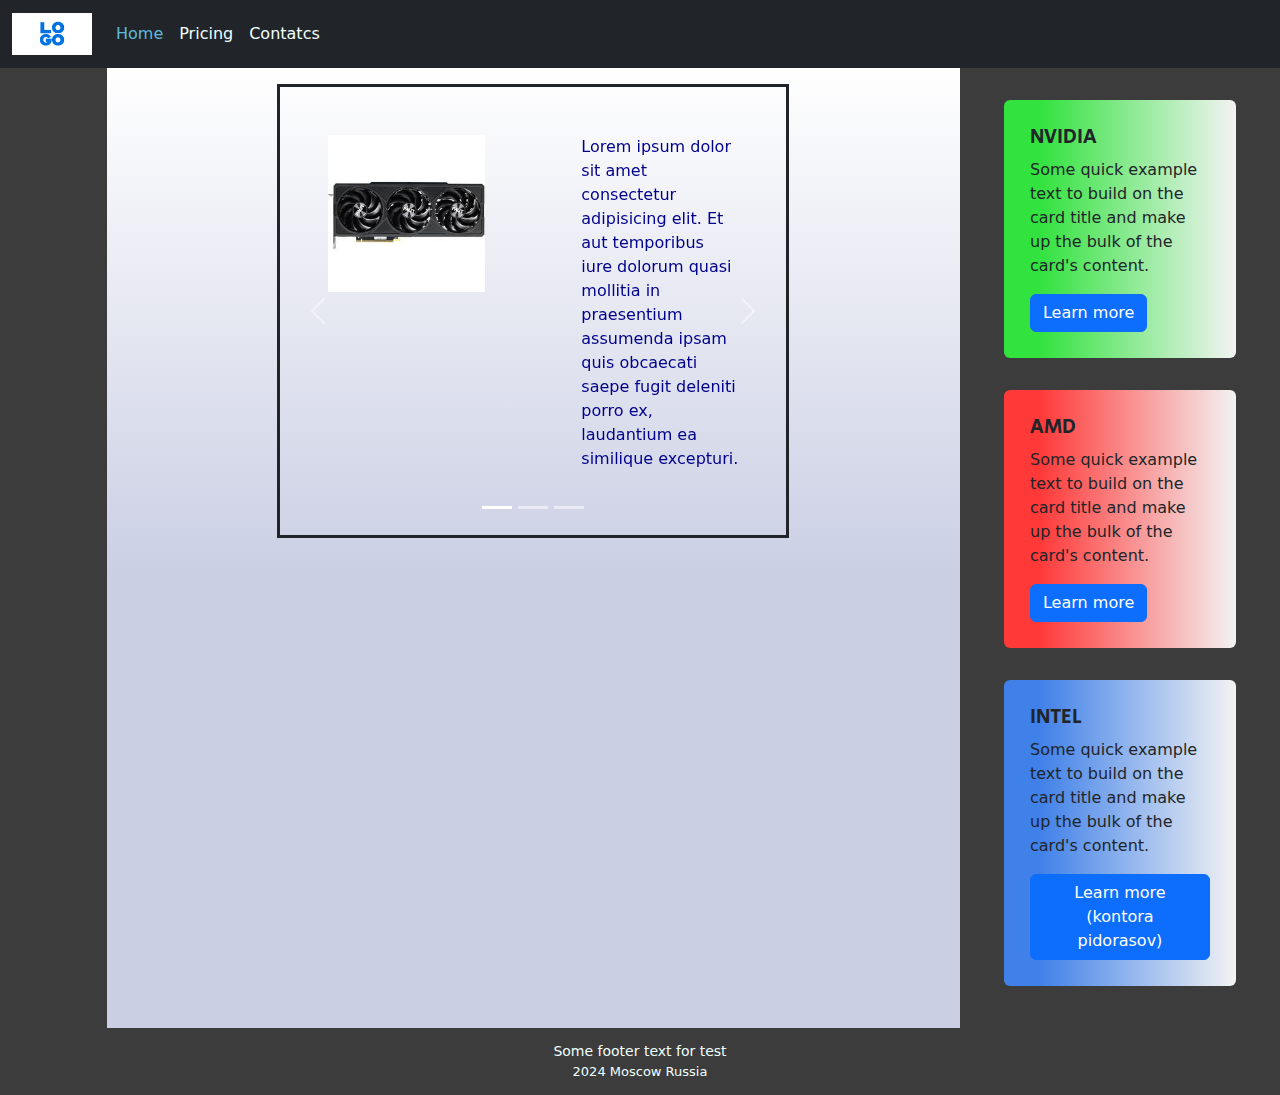
<file: bootstrap_edu/index.html>
<!DOCTYPE html>
<html lang="en">

<head>
    <meta charset="UTF-8">
    <meta name="viewport" content="width=device-width, initial-scale=1.0">
    <link href="https://cdn.jsdelivr.net/npm/bootstrap@5.3.3/dist/css/bootstrap.min.css" rel="stylesheet"
        integrity="sha384-QWTKZyjpPEjISv5WaRU9OFeRpok6YctnYmDr5pNlyT2bRjXh0JMhjY6hW+ALEwIH" crossorigin="anonymous">
    <link rel="preconnect" href="https://fonts.googleapis.com">
    <link rel="preconnect" href="https://fonts.gstatic.com" crossorigin>
    <link href="https://fonts.googleapis.com/css2?family=Secular+One&display=swap" rel="stylesheet">
    <link rel="stylesheet" href="source/styles/user_styles.css">
    <title>Home</title>
</head>

<body>
    <header>

        <nav class="navbar navbar-expand-lg bg-dark">
            <div class="container-fluid">
                <a class="navbar-brand" href="#"><img src="source/files/logo-social.png" alt=""></a>
                <button class="navbar-toggler" type="button" data-bs-toggle="collapse" data-bs-target="#navbarNav"
                    aria-controls="navbarNav" aria-expanded="false" aria-label="Toggle navigation">
                    <span class="navbar-toggler-icon"></span>
                </button>
                <div class="collapse navbar-collapse" id="navbarNav">
                    <ul class="navbar-nav">

                        <li class="nav-item">
                            <a class="nav-link active" aria-current="page" href="index.html">Home</a>
                        </li>

                        <li class="nav-item">
                            <a class="nav-link" href="pricing.html">Pricing</a>
                        </li>

                        <li class="nav-item">
                            <a class="nav-link" href="contatcs.html">Contatcs</a>
                        </li>

                    </ul>
                </div>
            </div>
        </nav>

    </header>





    <section>

        <div class="container-fluid">
            <div class="row" style="min-height: 60em;">
                <div class="col-lg-1" style="background-color: rgb(60, 60, 60);">

                </div>

                <div class="col-lg-8 col-md-12">
                    <div class="row" style="justify-content:center;">
                        <div id="carouselExampleIndicators" class="carousel slide">
                            <div class="carousel-indicators">
                                <button type="button" data-bs-target="#carouselExampleIndicators" data-bs-slide-to="0"
                                    class="active" aria-current="true" aria-label="Slide 1"></button>
                                <button type="button" data-bs-target="#carouselExampleIndicators" data-bs-slide-to="1"
                                    aria-label="Slide 2"></button>
                                <button type="button" data-bs-target="#carouselExampleIndicators" data-bs-slide-to="2"
                                    aria-label="Slide 3"></button>
                            </div>
                            <div class="carousel-inner">
                                <div class="carousel-item active">
                                    <div class="d-block w-100">
                                        <div class="row">
                                            <div class="col-lg-6 col-md-6" style="padding: 3em;">
                                                <img src="source/images/0a5565ca9561ec5ff7fe2160ef01b4c08d93c2067808fdc26fcfa118dd785594.jpg"
                                                    class="w-100" alt="">
                                            </div>
                                            <div class="col-lg-6 col-md-6 slide-text" style="padding: 3em;">
                                                <p>Lorem ipsum dolor sit amet consectetur adipisicing elit. Et aut
                                                    temporibus iure dolorum quasi mollitia in praesentium assumenda
                                                    ipsam quis obcaecati saepe fugit deleniti porro ex, laudantium ea
                                                    similique excepturi.</p>
                                            </div>
                                        </div>
                                    </div>
                                </div>
                                <div class="carousel-item">
                                    <div class="d-block w-100">
                                        <div class="row">
                                            <div class="col-lg-6 col-md-6" style="padding: 3em;">
                                                <img src="source/images/90f662aeb343ca448434f459727f3f5654ccbc92c469400c4f321d5a921d071f.jpg"
                                                    class="w-100" alt="">
                                            </div>
                                            <div class="col-lg-6 col-md-6 slide-text" style="padding: 3em;">
                                                <p>Lorem ipsum dolor sit amet consectetur adipisicing elit. Et aut
                                                    temporibus iure dolorum quasi mollitia in praesentium assumenda
                                                    ipsam quis obcaecati saepe fugit deleniti porro ex, laudantium ea
                                                    similique excepturi.</p>
                                            </div>
                                        </div>
                                    </div>
                                </div>
                                <div class="carousel-item">
                                    <div class="d-block w-100">
                                        <div class="row">
                                            <div class="col-lg-6 col-md-6" style="padding: 3em;">
                                                <img src="source/images/962724d359420ed3e58a0da48359eaa6264bbdc6eab744f4c1fbb23b386991cb.jpg"
                                                    class="w-100" alt="">
                                            </div>
                                            <div class="col-lg-6 col-md-6 slide-text" style="padding: 3em;">
                                                <p>Lorem ipsum dolor sit amet consectetur adipisicing elit. Et aut
                                                    temporibus iure dolorum quasi mollitia in praesentium assumenda
                                                    ipsam quis obcaecati saepe fugit deleniti porro ex, laudantium ea
                                                    similique excepturi.</p>
                                            </div>
                                        </div>
                                    </div>
                                </div>
                            </div>
                            <button class="carousel-control-prev" type="button"
                                data-bs-target="#carouselExampleIndicators" data-bs-slide="prev">
                                <span class="carousel-control-prev-icon" aria-hidden="true"></span>
                                <span class="visually-hidden">Previous</span>
                            </button>
                            <button class="carousel-control-next" type="button"
                                data-bs-target="#carouselExampleIndicators" data-bs-slide="next">
                                <span class="carousel-control-next-icon" aria-hidden="true"></span>
                                <span class="visually-hidden">Next</span>
                            </button>
                        </div>
                    </div>

                </div>

                <div class="col-lg-3 col-md-12" style="background-color: rgb(60, 60, 60);">

                    <div class="card right-bar-card"
                        style="background: linear-gradient(90deg, #32e23e 15%, #f3f3f3 100%)">
                        <div class="card-body">
                            <h5 class="card-title secular-one-regular">NVIDIA</h5>
                            <p class="card-text">Some quick example text to build on the card title and make
                                up the
                                bulk of the card's content.</p>
                            <a href="https://www.nvidia.com/ru-ru/" class="btn btn-primary">Learn more</a>
                        </div>
                    </div>
                    <div class="card right-bar-card"
                        style="background: linear-gradient(90deg, #ff3838 15%, #f3f3f3 100%)">
                        <div class="card-body">
                            <h5 class="card-title secular-one-regular">AMD</h5>
                            <p class="card-text">Some quick example text to build on the card title and make
                                up the
                                bulk of the card's content.</p>
                            <a href="https://www.amd.com/en.html" class="btn btn-primary">Learn more</a>
                        </div>
                    </div>
                    <div class="card right-bar-card"
                        style="background: linear-gradient(90deg, #3f80e9 15%, #f3f3f3 100%)">
                        <div class="card-body">
                            <h5 class="card-title secular-one-regular">INTEL</h5>
                            <p class="card-text">Some quick example text to build on the card title and make
                                up the
                                bulk of the card's content.</p>
                            <a href="https://www.intel.com" class="btn btn-primary">Learn more (kontora pidorasov)</a>
                        </div>
                    </div>




                </div>
            </div>


        </div>
    </section>






    <footer>
        <div class="container-fluid">
            <p style="font-size: 14px;">
                Some footer text for test
            </p>
            <p>
                2024 Moscow Russia</p>
        </div>
    </footer>








    <script src="https://cdn.jsdelivr.net/npm/bootstrap@5.3.3/dist/js/bootstrap.bundle.min.js"
        integrity="sha384-YvpcrYf0tY3lHB60NNkmXc5s9fDVZLESaAA55NDzOxhy9GkcIdslK1eN7N6jIeHz"
        crossorigin="anonymous"></script>
</body>

</html>
</file>
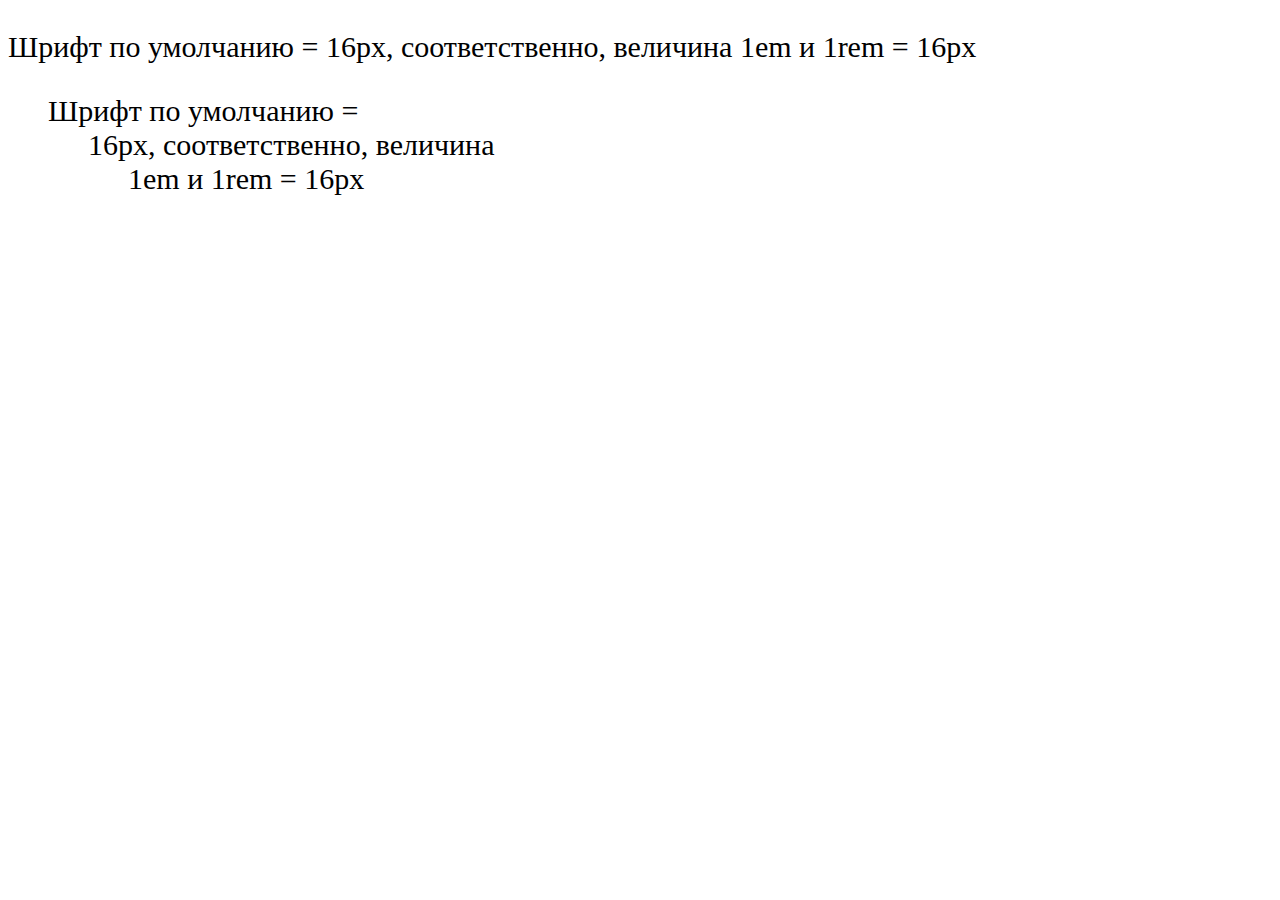
<file: ed_izmereniya/index.html>
<!DOCTYPE html>
<html lang="en">

<head>
    <meta charset="UTF-8" />
    <meta name="viewport" content="width=device-width, initial-scale=1.0" />
    <title>Home</title>
    <link rel="stylesheet" href="static/styles/style.css" />

</head>

<body>

    <p>Шрифт по умолчанию = 16px, соответственно, величина 1em и 1rem = 16px</p>

    <ul>
        <li>Шрифт по умолчанию =
            <ul>
                <li>16px, соответственно, величина
                    <ul>
                        <li>1em и 1rem = 16px</li>
                    </ul>
                </li>
            </ul>
        </li>
    </ul>




</body>



</html>
</file>
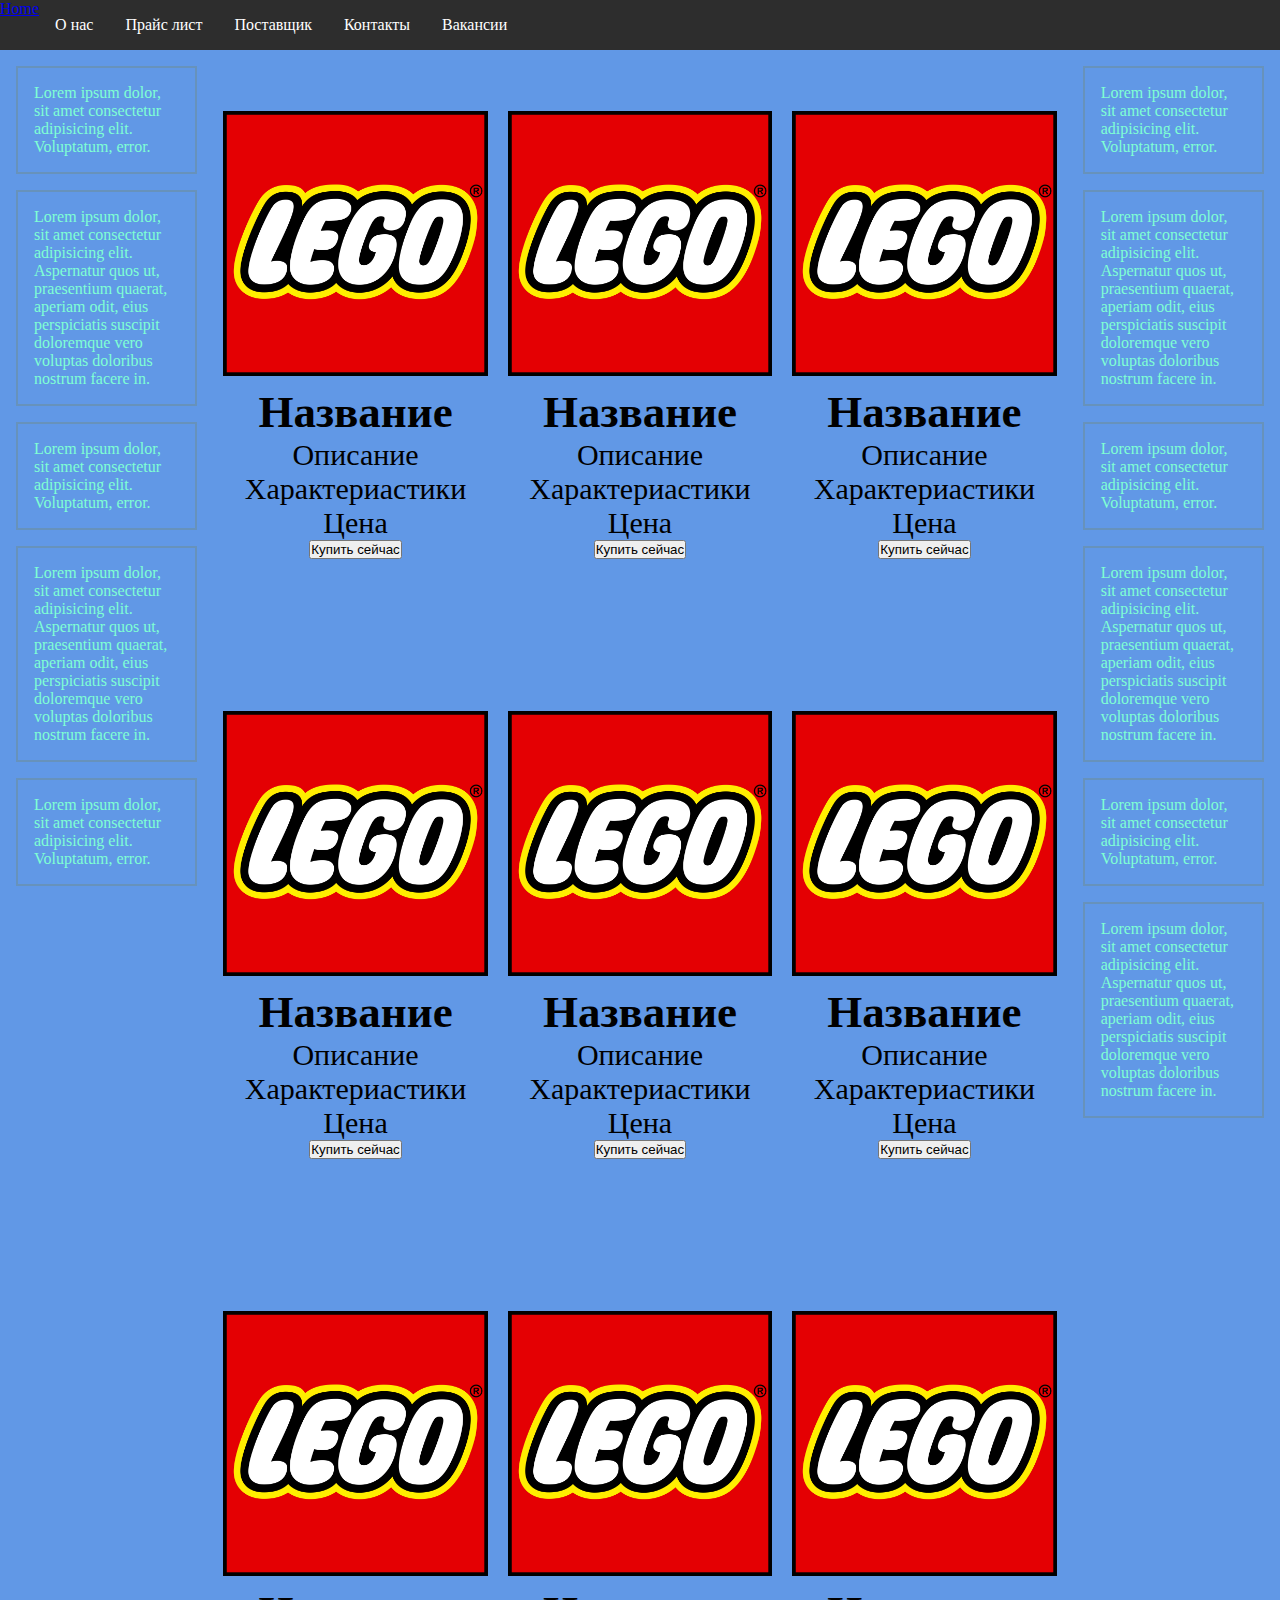
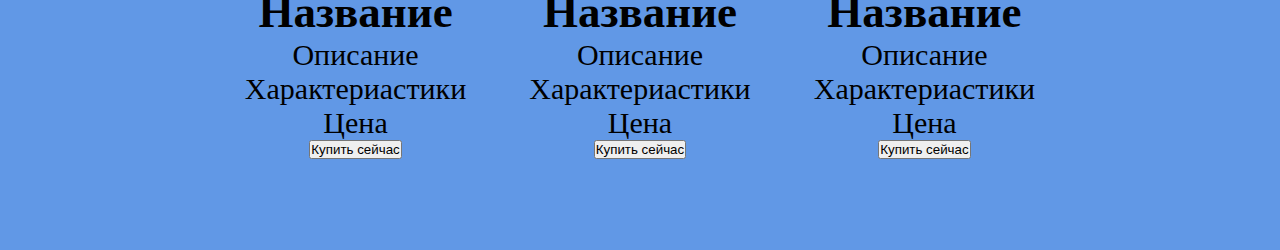
<file: gridcss/index.html>
<!DOCTYPE html>
<html lang="en">

<head>
    <meta charset="UTF-8" />
    <meta name="viewport" content="width=device-width, initial-scale=1.0" />
    <title>Home</title>
    <link rel="stylesheet" href="static/styles/style_main_container.css" />
    <link rel="stylesheet" href="static/styles/style_card_container.css" />
    <link rel="stylesheet" href="static/styles/nav_bar.css" />
</head>

<body>

    <div class="nav_bar">
        <a href="index.html">Home</a>
        <div class="drop">
            <button class="nav_btn">&#9776;</button>
            <div class="nav_list">

                <a href="index.html">О нас</a>
                <a href="index.html">Прайс лист</a>
                <a href="index.html">Поставщик</a>
                <a href="index.html">Контакты</a>
                <a href="index.html">Вакансии</a>

            </div>
        </div>


    </div>




    <div class="main-container">
        <div class="left-bar">
            <p>Lorem ipsum dolor, sit amet consectetur adipisicing elit. Voluptatum, error.</p>
            <p>Lorem ipsum dolor, sit amet consectetur adipisicing elit. Aspernatur quos ut, praesentium quaerat,
                aperiam odit, eius perspiciatis suscipit doloremque vero voluptas doloribus nostrum facere in.</p>
            <p>Lorem ipsum dolor, sit amet consectetur adipisicing elit. Voluptatum, error.</p>
            <p>Lorem ipsum dolor, sit amet consectetur adipisicing elit. Aspernatur quos ut, praesentium quaerat,
                aperiam odit, eius perspiciatis suscipit doloremque vero voluptas doloribus nostrum facere in.</p>
            <p>Lorem ipsum dolor, sit amet consectetur adipisicing elit. Voluptatum, error.</p>

        </div>


        <div class="main-content">

            <div class="card">


                <a class="product-image-link" href="#"><img src="static/images/LEGO_logo.svg.png" alt=""></a>


                <div class="card-info">
                    <h2>Название</h2>
                    <p>Описание</p>
                    <p>Характериастики</p>
                    <p>Цена</p>
                    <button>Купить сейчас</button>
                </div>
            </div>
            <div class="card">


                <a class="product-image-link" href="#"><img src="static/images/LEGO_logo.svg.png" alt=""></a>


                <div class="card-info">
                    <h2>Название</h2>
                    <p>Описание</p>
                    <p>Характериастики</p>
                    <p>Цена</p>
                    <button>Купить сейчас</button>
                </div>
            </div>
            <div class="card">


                <a class="product-image-link" href="#"><img src="static/images/LEGO_logo.svg.png" alt=""></a>


                <div class="card-info">
                    <h2>Название</h2>
                    <p>Описание</p>
                    <p>Характериастики</p>
                    <p>Цена</p>
                    <button>Купить сейчас</button>
                </div>
            </div>
            <div class="card">


                <a class="product-image-link" href="#"><img src="static/images/LEGO_logo.svg.png" alt=""></a>


                <div class="card-info">
                    <h2>Название</h2>
                    <p>Описание</p>
                    <p>Характериастики</p>
                    <p>Цена</p>
                    <button>Купить сейчас</button>
                </div>
            </div>
            <div class="card">


                <a class="product-image-link" href="#"><img src="static/images/LEGO_logo.svg.png" alt=""></a>


                <div class="card-info">
                    <h2>Название</h2>
                    <p>Описание</p>
                    <p>Характериастики</p>
                    <p>Цена</p>
                    <button>Купить сейчас</button>
                </div>
            </div>
            <div class="card">


                <a class="product-image-link" href="#"><img src="static/images/LEGO_logo.svg.png" alt=""></a>


                <div class="card-info">
                    <h2>Название</h2>
                    <p>Описание</p>
                    <p>Характериастики</p>
                    <p>Цена</p>
                    <button>Купить сейчас</button>
                </div>
            </div>
            <div class="card">


                <a class="product-image-link" href="#"><img src="static/images/LEGO_logo.svg.png" alt=""></a>


                <div class="card-info">
                    <h2>Название</h2>
                    <p>Описание</p>
                    <p>Характериастики</p>
                    <p>Цена</p>
                    <button>Купить сейчас</button>
                </div>
            </div>
            <div class="card">


                <a class="product-image-link" href="#"><img src="static/images/LEGO_logo.svg.png" alt=""></a>


                <div class="card-info">
                    <h2>Название</h2>
                    <p>Описание</p>
                    <p>Характериастики</p>
                    <p>Цена</p>
                    <button>Купить сейчас</button>
                </div>
            </div>
            <div class="card">


                <a class="product-image-link" href="#"><img src="static/images/LEGO_logo.svg.png" alt=""></a>


                <div class="card-info">
                    <h2>Название</h2>
                    <p>Описание</p>
                    <p>Характериастики</p>
                    <p>Цена</p>
                    <button>Купить сейчас</button>
                </div>
            </div>
















        </div>

        <div class="right-bar">
            <p>Lorem ipsum dolor, sit amet consectetur adipisicing elit. Voluptatum, error.</p>
            <p>Lorem ipsum dolor, sit amet consectetur adipisicing elit. Aspernatur quos ut, praesentium quaerat,
                aperiam odit, eius perspiciatis suscipit doloremque vero voluptas doloribus nostrum facere in.</p>
            <p>Lorem ipsum dolor, sit amet consectetur adipisicing elit. Voluptatum, error.</p>
            <p>Lorem ipsum dolor, sit amet consectetur adipisicing elit. Aspernatur quos ut, praesentium quaerat,
                aperiam odit, eius perspiciatis suscipit doloremque vero voluptas doloribus nostrum facere in.</p>
            <p>Lorem ipsum dolor, sit amet consectetur adipisicing elit. Voluptatum, error.</p>
            <p>Lorem ipsum dolor, sit amet consectetur adipisicing elit. Aspernatur quos ut, praesentium quaerat,
                aperiam odit, eius perspiciatis suscipit doloremque vero voluptas doloribus nostrum facere in.</p>



        </div>

    </div>






</body>


</html>
</file>
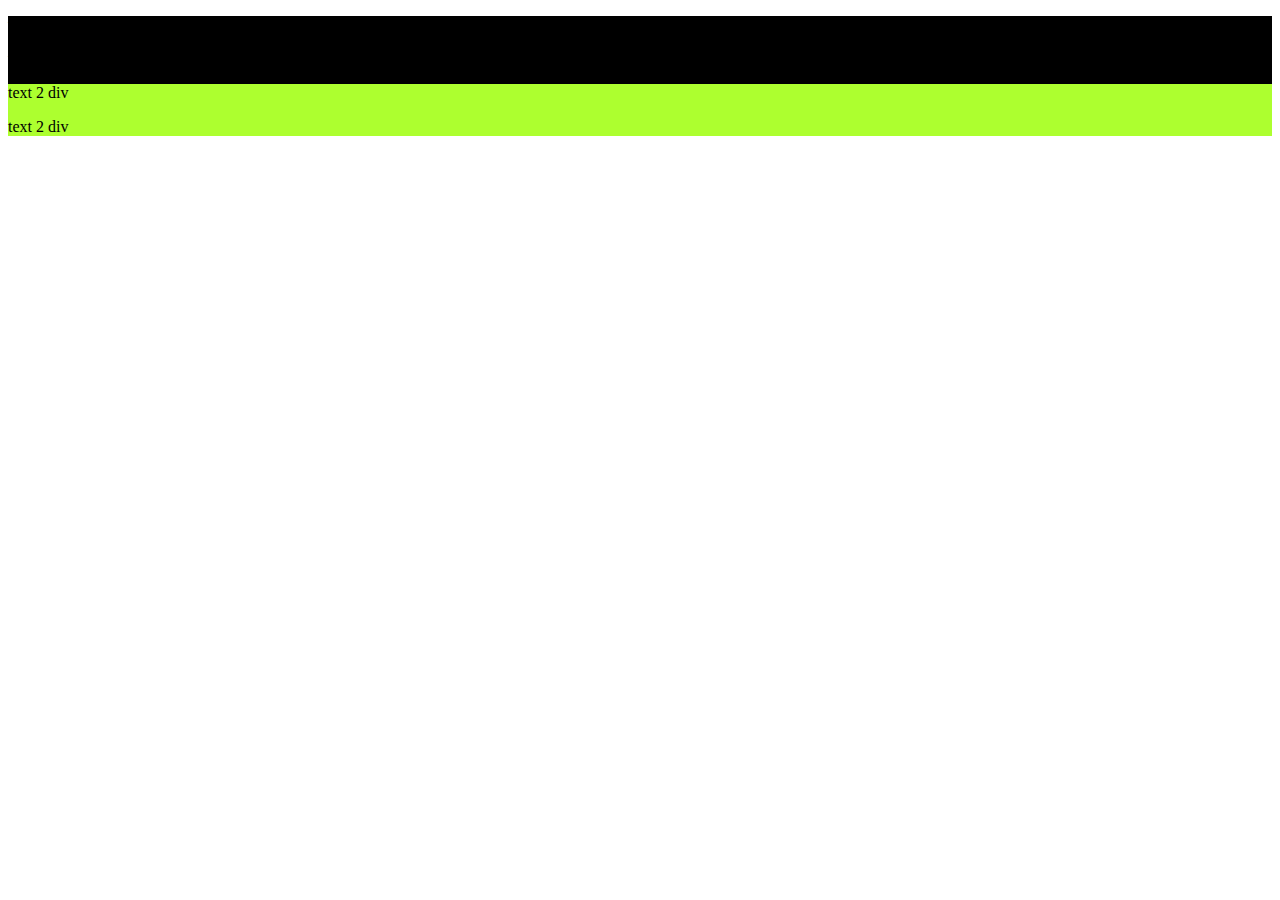
<file: selectors/index.html>
<!DOCTYPE html>
<html lang="en">

<head>
    <meta charset="UTF-8" />
    <meta name="viewport" content="width=device-width, initial-scale=1.0" />
    <title>Home</title>
    <link rel="stylesheet" href="static/styles/style.css" />
    
</head>

<body>
    <div class="main" id="main_id">
        <p>text 1 div</p>
        <p>text 1 div</p>
        <div>
            <p>text 2 div</p>
            <p>text 2 div</p>
        </div>
    </div>
    
</body>


</html>
</file>
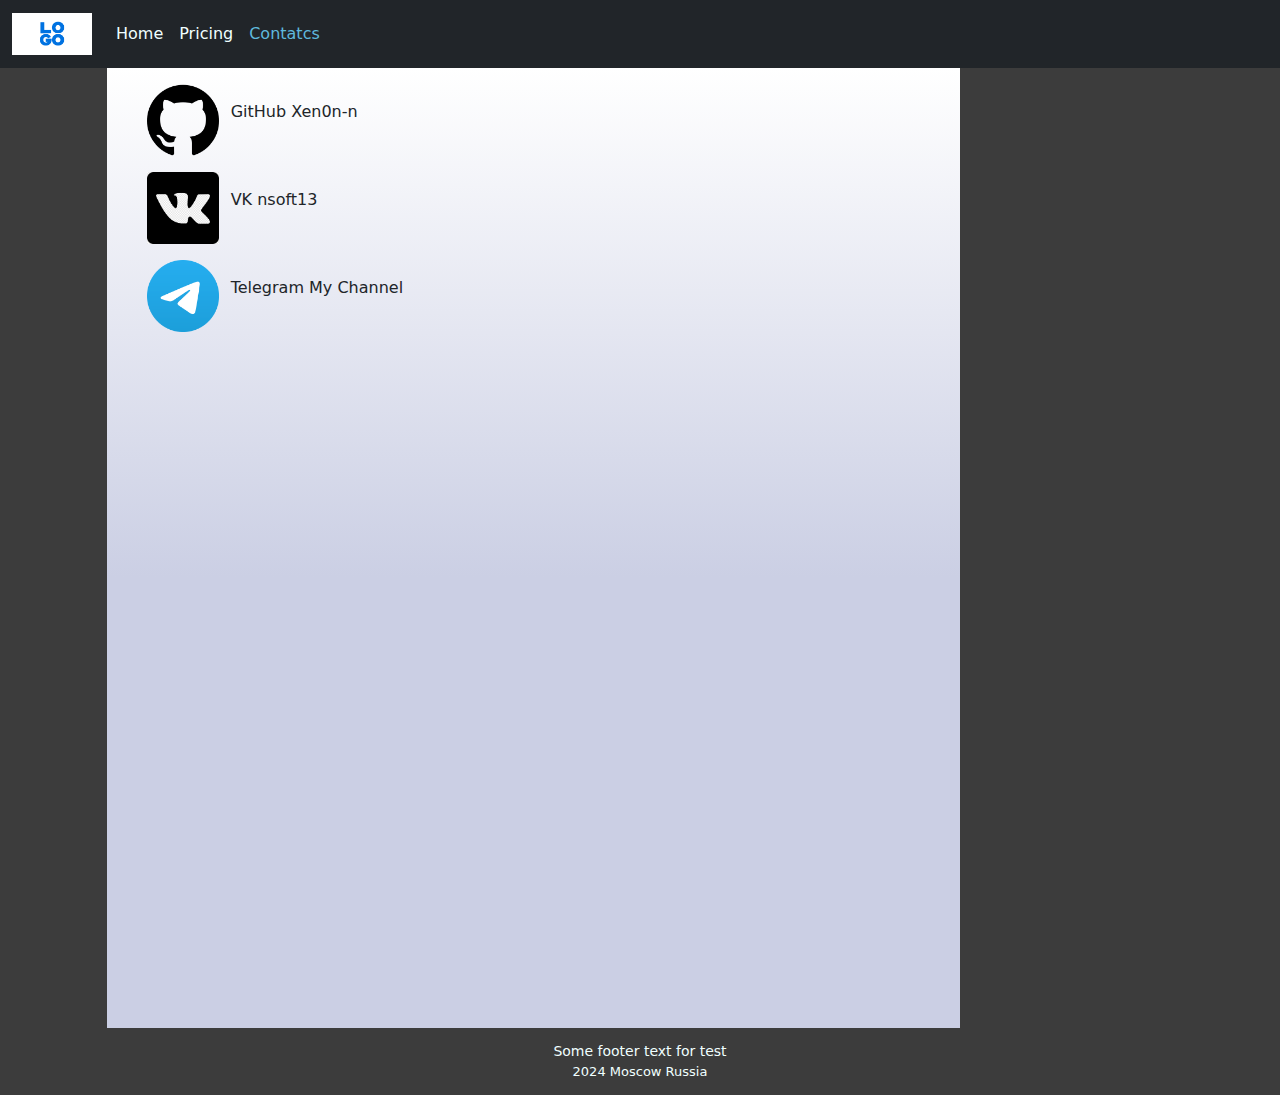
<file: bootstrap_edu/contatcs.html>
<!DOCTYPE html>
<html lang="en">

<head>
    <meta charset="UTF-8">
    <meta name="viewport" content="width=device-width, initial-scale=1.0">
    <link href="https://cdn.jsdelivr.net/npm/bootstrap@5.3.3/dist/css/bootstrap.min.css" rel="stylesheet"
        integrity="sha384-QWTKZyjpPEjISv5WaRU9OFeRpok6YctnYmDr5pNlyT2bRjXh0JMhjY6hW+ALEwIH" crossorigin="anonymous">
    <link rel="preconnect" href="https://fonts.googleapis.com">
    <link rel="preconnect" href="https://fonts.gstatic.com" crossorigin>
    <link href="https://fonts.googleapis.com/css2?family=Secular+One&display=swap" rel="stylesheet">
    <link rel="stylesheet" href="source/styles/user_styles.css">
    <title>Contatcs</title>
</head>

<body>
    <header>

        <nav class="navbar navbar-expand-lg bg-dark">
            <div class="container-fluid">
                <a class="navbar-brand" href="#"><img src="source/files/logo-social.png" alt=""></a>
                <button class="navbar-toggler" type="button" data-bs-toggle="collapse" data-bs-target="#navbarNav"
                    aria-controls="navbarNav" aria-expanded="false" aria-label="Toggle navigation">
                    <span class="navbar-toggler-icon"></span>
                </button>
                <div class="collapse navbar-collapse" id="navbarNav">
                    <ul class="navbar-nav">

                        <li class="nav-item">
                            <a class="nav-link" aria-current="page" href="index.html">Home</a>
                        </li>

                        <li class="nav-item">
                            <a class="nav-link" href="pricing.html">Pricing</a>
                        </li>

                        <li class="nav-item">
                            <a class="nav-link active" href="contatcs.html">Contatcs</a>
                        </li>

                    </ul>
                </div>
            </div>
        </nav>

    </header>





    <section>

        <div class="container-fluid">
            <div class="row" style="min-height: 60em;">
                <div class="col-lg-1" style="background-color: rgb(60, 60, 60);">

                </div>

                <div class="col-lg-8 col-md-12">
                    <div class="row contacts-panel">
                        <div class="contacts-info">
                            <div class="row">
                                <img src="source/files/png-transparent-github-social-media-computer-icons-logo-android-github-logo-computer-wallpaper-banner-thumbnail.png"
                                    alt="">
                                <p>GitHub Xen0n-n</p>
                            </div>
                            <div class="row">
                                <img src="source/files/png-clipart-computer-icons-web-browser-vk-vk-logo-logo-monochrome.png"
                                    alt="">
                                <p>VK nsoft13</p>
                            </div>
                            <div class="row">
                                <img src="source/files/Telegram_2019_Logo.svg.png" alt="">
                                <p>Telegram My Channel</p>
                            </div>

                        </div>
                    </div>


                </div>
                <div class="col-lg-3 col-md-12" style="background-color: rgb(60, 60, 60);">

                </div>

            </div>
    </section>






    <footer>
        <div class="container-fluid">
            <p style="font-size: 14px;">
                Some footer text for test
            </p>
            <p>
                2024 Moscow Russia</p>
        </div>
    </footer>








    <script src="https://cdn.jsdelivr.net/npm/bootstrap@5.3.3/dist/js/bootstrap.bundle.min.js"
        integrity="sha384-YvpcrYf0tY3lHB60NNkmXc5s9fDVZLESaAA55NDzOxhy9GkcIdslK1eN7N6jIeHz"
        crossorigin="anonymous"></script>
</body>

</html>
</file>
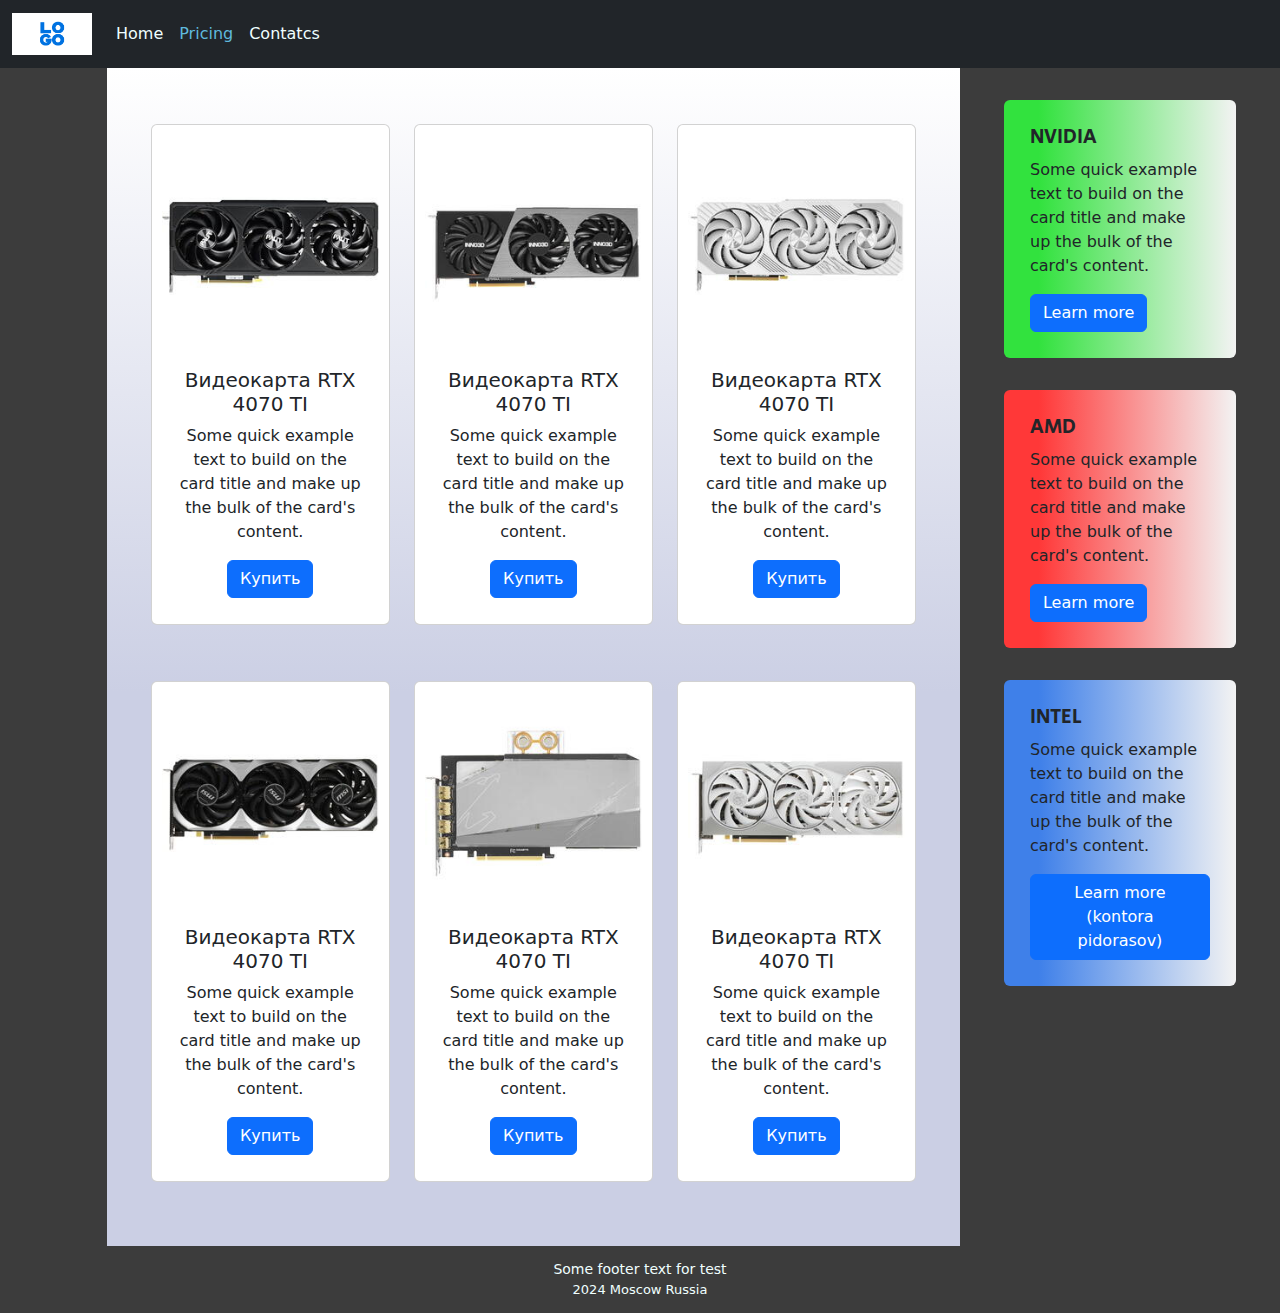
<file: bootstrap_edu/pricing.html>
<!DOCTYPE html>
<html lang="en">

<head>
    <meta charset="UTF-8">
    <meta name="viewport" content="width=device-width, initial-scale=1.0">
    <link href="https://cdn.jsdelivr.net/npm/bootstrap@5.3.3/dist/css/bootstrap.min.css" rel="stylesheet"
        integrity="sha384-QWTKZyjpPEjISv5WaRU9OFeRpok6YctnYmDr5pNlyT2bRjXh0JMhjY6hW+ALEwIH" crossorigin="anonymous">
    <link rel="preconnect" href="https://fonts.googleapis.com">
    <link rel="preconnect" href="https://fonts.gstatic.com" crossorigin>
    <link href="https://fonts.googleapis.com/css2?family=Secular+One&display=swap" rel="stylesheet">
    <link rel="stylesheet" href="source/styles/user_styles.css">
    <title>Pricing</title>
</head>

<body>
    <header>

        <nav class="navbar navbar-expand-lg bg-dark">
            <div class="container-fluid">
                <a class="navbar-brand" href="#"><img src="source/files/logo-social.png" alt=""></a>
                <button class="navbar-toggler" type="button" data-bs-toggle="collapse" data-bs-target="#navbarNav"
                    aria-controls="navbarNav" aria-expanded="false" aria-label="Toggle navigation">
                    <span class="navbar-toggler-icon"></span>
                </button>
                <div class="collapse navbar-collapse" id="navbarNav">
                    <ul class="navbar-nav">

                        <li class="nav-item">
                            <a class="nav-link" aria-current="page" href="index.html">Home</a>
                        </li>

                        <li class="nav-item">
                            <a class="nav-link active" href="pricing.html">Pricing</a>
                        </li>

                        <li class="nav-item">
                            <a class="nav-link" href="contatcs.html">Contatcs</a>
                        </li>

                    </ul>
                </div>
            </div>
        </nav>

    </header>


    <section>

        <div class="container-fluid">
            <div class="row">
                <div class="col-lg-1" style="background-color: rgb(60, 60, 60);">

                </div>

                <div class="col-lg-8 col-md-12">

                    <div class="container text-center" style="padding: 2em;">
                        <div class="row">
                            <div class="col-lg-4 col-md-6 mt-4">
                                <div class="card">
                                    <img src="source/images/0a5565ca9561ec5ff7fe2160ef01b4c08d93c2067808fdc26fcfa118dd785594.jpg"
                                        class="card-img-top" alt="...">
                                    <div class="card-body">
                                        <h5 class="card-title">Видеокарта RTX 4070 TI</h5>
                                        <p class="card-text">Some quick example text to build on the card title and make
                                            up the
                                            bulk of the card's content.</p>
                                        <a href="#" class="btn btn-primary">Купить</a>
                                    </div>
                                </div>
                            </div>
                            <div class="col-lg-4 col-md-6 mt-4">
                                <div class="card">
                                    <img src="source/images/90f662aeb343ca448434f459727f3f5654ccbc92c469400c4f321d5a921d071f.jpg"
                                        class="card-img-top" alt="...">
                                    <div class="card-body">
                                        <h5 class="card-title">Видеокарта RTX 4070 TI</h5>
                                        <p class="card-text">Some quick example text to build on the card title and make
                                            up the
                                            bulk of the card's content.</p>
                                        <a href="#" class="btn btn-primary">Купить</a>
                                    </div>
                                </div>
                            </div>
                            <div class="col-lg-4 col-md-6 mt-4">
                                <div class="card">
                                    <img src="source/images/962724d359420ed3e58a0da48359eaa6264bbdc6eab744f4c1fbb23b386991cb.jpg"
                                        class="card-img-top" alt="...">
                                    <div class="card-body">
                                        <h5 class="card-title">Видеокарта RTX 4070 TI</h5>
                                        <p class="card-text">Some quick example text to build on the card title and make
                                            up the
                                            bulk of the card's content.</p>
                                        <a href="#" class="btn btn-primary">Купить</a>
                                    </div>
                                </div>
                            </div>
                        </div>


                        <div class="row">
                            <div class="col-lg-4 col-md-6 mt-4">
                                <div class="card">
                                    <img src="source/images/a8d076375df6f9730d14a537a59a469987f7a2564221107c9d1f2da113c5a9d7.jpg"
                                        class="card-img-top" alt="...">
                                    <div class="card-body">
                                        <h5 class="card-title">Видеокарта RTX 4070 TI</h5>
                                        <p class="card-text">Some quick example text to build on the card title and make
                                            up the
                                            bulk of the card's content.</p>
                                        <a href="#" class="btn btn-primary">Купить</a>
                                    </div>
                                </div>
                            </div>
                            <div class="col-lg-4 col-md-6 mt-4">
                                <div class="card">
                                    <img src="source/images/cef3bafb52b579ee85e5be17b58bdac90ffac4ae859640cae22dfc8f476ce6a4.jpg"
                                        class="card-img-top" alt="...">
                                    <div class="card-body">
                                        <h5 class="card-title">Видеокарта RTX 4070 TI</h5>
                                        <p class="card-text">Some quick example text to build on the card title and make
                                            up the
                                            bulk of the card's content.</p>
                                        <a href="#" class="btn btn-primary">Купить</a>
                                    </div>
                                </div>
                            </div>
                            <div class="col-lg-4 col-md-6 mt-4">
                                <div class="card">
                                    <img src="source/images/dc98dc90e9667a27c03d3a056db6896a4e11132a1a04758ca279b39873ff93ad.jpg"
                                        class="card-img-top" alt="...">
                                    <div class="card-body">
                                        <h5 class="card-title">Видеокарта RTX 4070 TI</h5>
                                        <p class="card-text">Some quick example text to build on the card title and make
                                            up the
                                            bulk of the card's content.</p>
                                        <a href="#" class="btn btn-primary">Купить</a>
                                    </div>
                                </div>
                            </div>
                        </div>
                    </div>

                </div>

                <div class="col-lg-3 col-md-12" style="background-color: rgb(60, 60, 60);">

                    <div class="card right-bar-card"
                        style="background: linear-gradient(90deg, #32e23e 15%, #f3f3f3 100%)">
                        <div class="card-body">
                            <h5 class="card-title secular-one-regular">NVIDIA</h5>
                            <p class="card-text">Some quick example text to build on the card title and make
                                up the
                                bulk of the card's content.</p>
                            <a href="https://www.nvidia.com/ru-ru/" class="btn btn-primary">Learn more</a>
                        </div>
                    </div>
                    <div class="card right-bar-card"
                        style="background: linear-gradient(90deg, #ff3838 15%, #f3f3f3 100%)">
                        <div class="card-body">
                            <h5 class="card-title secular-one-regular">AMD</h5>
                            <p class="card-text">Some quick example text to build on the card title and make
                                up the
                                bulk of the card's content.</p>
                            <a href="https://www.amd.com/en.html" class="btn btn-primary">Learn more</a>
                        </div>
                    </div>
                    <div class="card right-bar-card"
                        style="background: linear-gradient(90deg, #3f80e9 15%, #f3f3f3 100%)">
                        <div class="card-body">
                            <h5 class="card-title secular-one-regular">INTEL</h5>
                            <p class="card-text">Some quick example text to build on the card title and make
                                up the
                                bulk of the card's content.</p>
                            <a href="https://www.intel.com" class="btn btn-primary">Learn more (kontora pidorasov)</a>
                        </div>
                    </div>




                </div>
            </div>


        </div>
    </section>


    <footer>
        <div>
            <p style="font-size: 14px;">
                Some footer text for test
            </p>
            <p>
                2024 Moscow Russia</p>
        </div>
    </footer>








    <script src="https://cdn.jsdelivr.net/npm/bootstrap@5.3.3/dist/js/bootstrap.bundle.min.js"
        integrity="sha384-YvpcrYf0tY3lHB60NNkmXc5s9fDVZLESaAA55NDzOxhy9GkcIdslK1eN7N6jIeHz"
        crossorigin="anonymous"></script>
</body>

</html>
</file>
<file: bootstrap_edu/source/styles/user_styles.css>
header {
    box-sizing: border-box;
}


section {
    background: linear-gradient(0deg, #cbcfe4 47%, #ffffff 100%);
}

.carousel {
    width: 60%;
    border: 3px solid;
    margin: 1em;
}

.slide-text {
    color: darkblue;
    margin: auto auto;
}



.nav-link {
    color: azure;
}

.navbar-nav .nav-link.active {
    color: rgb(95, 185, 221);
}

.navbar-brand img {
    width: 80px;
}

.navbar-toggler {
    background-color: rgb(130, 130, 130);
}

.card {
    margin-bottom: 2em;
    padding: 10px;
}

.card.right-bar-card {
    width: auto;
    margin: 2em;
    border: none;
}

.secular-one-regular {
    font-family: "Secular One", sans-serif;
    font-weight: 400;
    font-style: normal;
}

.contacts-info .row>img {
    max-width: 6em;
    
}

.contacts-info .row {
    flex-wrap: nowrap;
    margin: 1em;
}
.contacts-info .row>p {
    display: flex;
    align-items: center;
    padding: 0;
}

footer {
    display: block;
    text-align: center;
    font-size: 13px;
    background-color: rgb(60, 60, 60);
    padding: 1em;
}

footer p{
    margin-bottom: 0;
    color: azure;
}



@media(max-width:755px) {
    .carousel-indicators {
        display: none;
    }
}
</file>
<file: ed_izmereniya/static/styles/style.css>
html {
    font-size: 30px;
}

ul {
    list-style: none;
}

li {
    font-size: 1em;
}
</file>
<file: gridcss/static/styles/style_main_container.css>
.main-container {
    display: grid;
    grid-template-columns: repeat(12, 1fr);
    grid-template-rows: 1fr;
    background-color: rgb(97, 152, 230);
}

.left-bar {
    grid-column: 1/3;

}

.main-content {
    grid-column: 3/11;

}

.right-bar {
    grid-column: 11/13;

}

.left-bar p, .right-bar p{
    margin: 1em;
    padding: 1em;
    padding-bottom: 1em;
    border: 2px solid rgb(103, 146, 187);
    color: aquamarine;
}

@media (max-width: 800px) {
    
    .main-container {

        grid-template-rows: repeat(3);
        
    }
    .left-bar {
        grid-column: 1/13;
        grid-row: 1/2;
    }
    
    .main-content {
        grid-column: 1/13;
        grid-row: 2/3;
    
    }
    
    .right-bar {
        grid-column: 1/13;
        grid-row: 3/4;
    }
}

/* media smartphone */
@media (max-width: 600px) {
    .main-container {
        grid-template-columns: repeat(1);
        
        grid-template-rows: repeat(3);

        padding-inline: 0;
    }
    .card {
        margin-inline: 0;
    }
}
</file>
<file: gridcss/static/styles/style_card_container.css>
* {
    margin: 0;
    padding: 0;
}







/* main content */

.main-content {

    display: grid;
    grid-template-columns: repeat(3, 1fr);
    grid-template-rows: repeat(3, 600px);
    
    
}

/* staff card */

.card {
    display: flex;
    gap: 10px;
    justify-content: center;
    flex-direction: column;
    padding: 10px;
    font-size: 30px;
}

.product-image-link {
    display: flex;
    object-fit: contain;
    overflow: hidden;
    justify-content: center;
    
}

.product-image-link img {
    max-width: 100%;

    
    

    

}


.card-info {
    display: flex;
    flex-direction: column;
    align-items: center;
    margin-bottom: 30px;
}


/* media tablet*/
@media (max-width: 800px) {
    
    .main-content {
        grid-template-columns: repeat(2, 1fr);
        
        grid-template-rows: repeat(5, 300px);
        padding-inline: 0;
    }
}

/* media smartphone */
@media (max-width: 600px) {
    .main-content {
        grid-template-columns: repeat(1, 1fr);
        
        grid-template-rows: repeat(9, 300px);

        padding-inline: 0;
    }
    .card {
        margin-inline: 0;
    }
}
</file>
<file: gridcss/static/styles/nav_bar.css>
.nav_bar {
    display: flex;
    background-color: rgb(45, 45, 45);
}

.nav_list {
    display: flex;
}

.nav_list a {
    display: block;
    padding: 1em;
    text-decoration: none;
    color: white;

}

.nav_list a:hover {
    background-color: rgb(115, 115, 115);

}

.nav_btn {
    display: none;
}




@media (max-width: 1000px) {
    .nav_btn {
        display: block;
        font-size: 2em;
        padding-inline: 10px;
        padding-bottom: 2px;
        border: none;
        background-color: rgb(45, 45, 45);
        cursor: pointer;
    }

    .nav_list{
        display: none;
    }

    .nav_btn:hover {
        background-color: rgb(115, 115, 115);
    }
    
    .drop:hover .nav_list {
        display: block;
        position: absolute;
        background-color: black;
        right: 1px;
    }
    .nav_bar {
        justify-content: space-between;
    }

}
</file>
<file: selectors/static/styles/style.css>
div {
    background-color: greenyellow;
}

.main {
    background-color: aqua;
}

#main_id{
    background-color: black;
}
</file>
